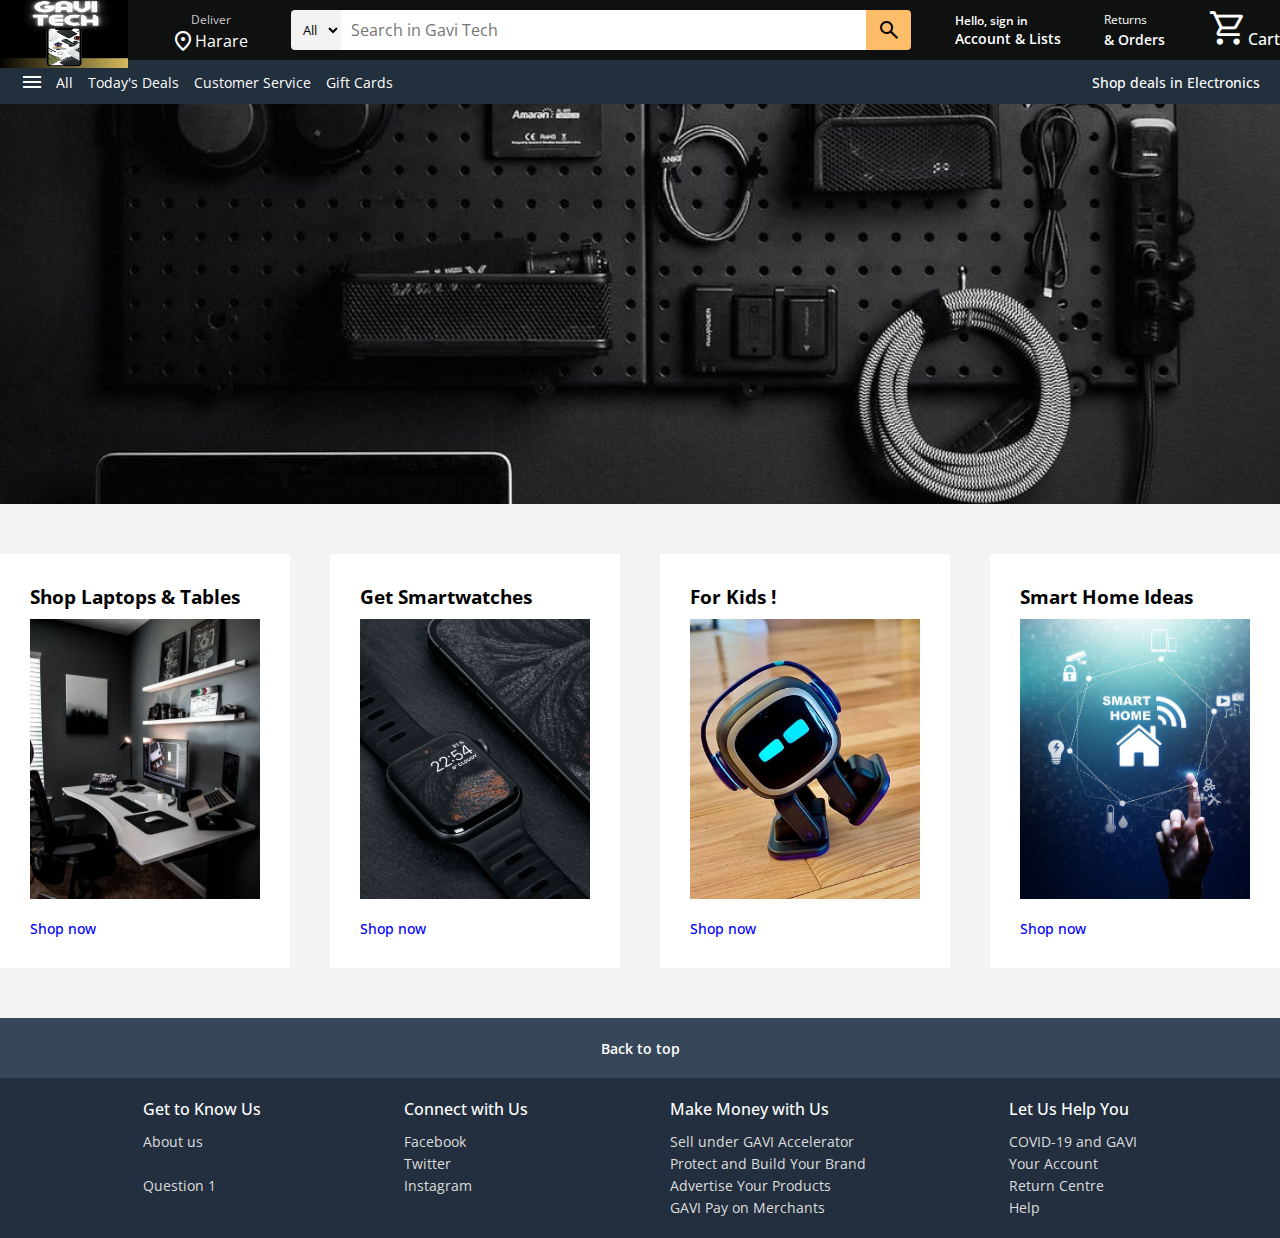
<file: index.html>
<!DOCTYPE html>
<html lang="en">
<head>
  <meta charset="UTF-8">
  <meta name="viewport" content="width=device-width, initial-scale=1.0">
  <title>GAVI Tech</title>
  <link rel="stylesheet" href="style.css">
  <link rel="stylesheet" href="https://fonts.googleapis.com/css2?family=Material+Symbols+Outlined:opsz,wght,FILL,GRAD@20..48,100..700,0..1,-50..200">
</head>
<body>
    <header>
      <nav class="navbar">
        <div class="nav-logo">
          <a href="#"><img height="70" src="images/GAVI_logo.jpeg" alt="logo"></a>
        </div>
        <div class="address">
          <a href="#" class="deliver">Deliver</a>
          <div class="map-icon">
            <span class="material-symbols-outlined">location_on</span>
            <a href="#" class="location">Harare</a>
          </div>
        </div>

        <div class="nav-search">
          <select class="select-search">
            <option>All</option>
            <option>Watches</option>
            <option>laptops</option>

          </select>
          <input type="text" placeholder="Search in Gavi Tech" class="search-input">
          <div class="search-icon">
            <span class="material-symbols-outlined">search</span>
          </div>
        </div>

        <div class="sign-in">
         <a href="login.html" target="_blank"> <p>Hello, sign in</p>
          <span>Account &amp; Lists</span></a>
        </div>

        <div class="returns">
          <a href="#"><p>Returns</p>
            <span>&amp; Orders</span></a>
        </div>

        <div class="cart">
          <a href="#">
            <span class="material-symbols-outlined cart-icon">shopping_cart</span>
            </a>
            <p>Cart</p>
        </div>
      </nav>
      
      <div class="banner">
        <div class="banner-content">
          <div class="panel">
            <span class="material-symbols-outlined">menu</span>
            <a href="#">All</a>
          </div>
  
          <ul class="links">
            <li><a href="#">Today's Deals</a></li>
            <li><a href="#">Customer Service</a></li>
            <li><a href="#">Gift Cards</a></li>
          </ul>
          <div class="deals">
            <a href="#">Shop deals in Electronics</a>
          </div>
        </div>
      </div>
    </header>

    <section class="hero-section"></section>

    <section class="shop-section">
      <div class="shop-images">
        <div class="shop-link">
          <h3>Shop Laptops &amp; Tables</h3>
          <img src="images/img-1.jpeg" alt="card">
          <a href="items/laptopandtable.jpeg" target="_blank">Shop now</a>
        </div>
        <div class="shop-link">
          <h3>Get Smartwatches</h3>
          <img src="images/img-2.jpeg" alt="card">
          <a href="items/watch.jpeg" target="_blank">Shop now</a>
        </div>
        <div class="shop-link">
          <h3>For Kids !</h3>
          <img src="images/img-3.jpeg" alt="card">
          <a href="items/kids.jpeg" target="_blank">Shop now</a>
        </div>
        <div class="shop-link">
          <h3>Smart Home Ideas</h3>
          <img src="images/img-4.jpeg" alt="card">
          <a href="items/home.jpeg" target="_blank">Shop now</a>
        </div>
      </div>
    </section>

    <footer>
      <a href="#" class="footer-title">
        Back to top
      </a>
      <div class="footer-items">
        <ul>
          <h3>Get to Know Us</h3>
          <li><a href="aboutUs.html">About us</a></li>
          <br/>
          <li><a href="AnswerToNum1.html" target="_blank">Question 1</a> </li>

        </ul>
        <ul>
          <h3>Connect with Us</h3>
          <li><a href="#">Facebook</a></li>
          <li><a href="#">Twitter</a></li>
          <li><a href="#">Instagram</a></li>
        </ul>
        <ul>
          <h3>Make Money with Us</h3>
          <li><a href="#">Sell under GAVI Accelerator</a></li>
          <li><a href="#">Protect and Build Your Brand</a></li>
          <li><a href="#">Advertise Your Products</a></li>
          <li><a href="#">GAVI Pay on Merchants</a></li>
        </ul>
        <ul>
          <h3>Let Us Help You</h3> 
          <li><a href="#">COVID-19 and GAVI</a></li>
          <li><a href="#">Your Account</a></li>
          <li><a href="#">Return Centre</a></li>
          <li><a href="Enquiries.html" target="_blank">Help</a></li> <!--lINK TO THE ENQUIRY PAGE-->
        </ul>
      </div>
    </footer>

</body>
</html>
</file>
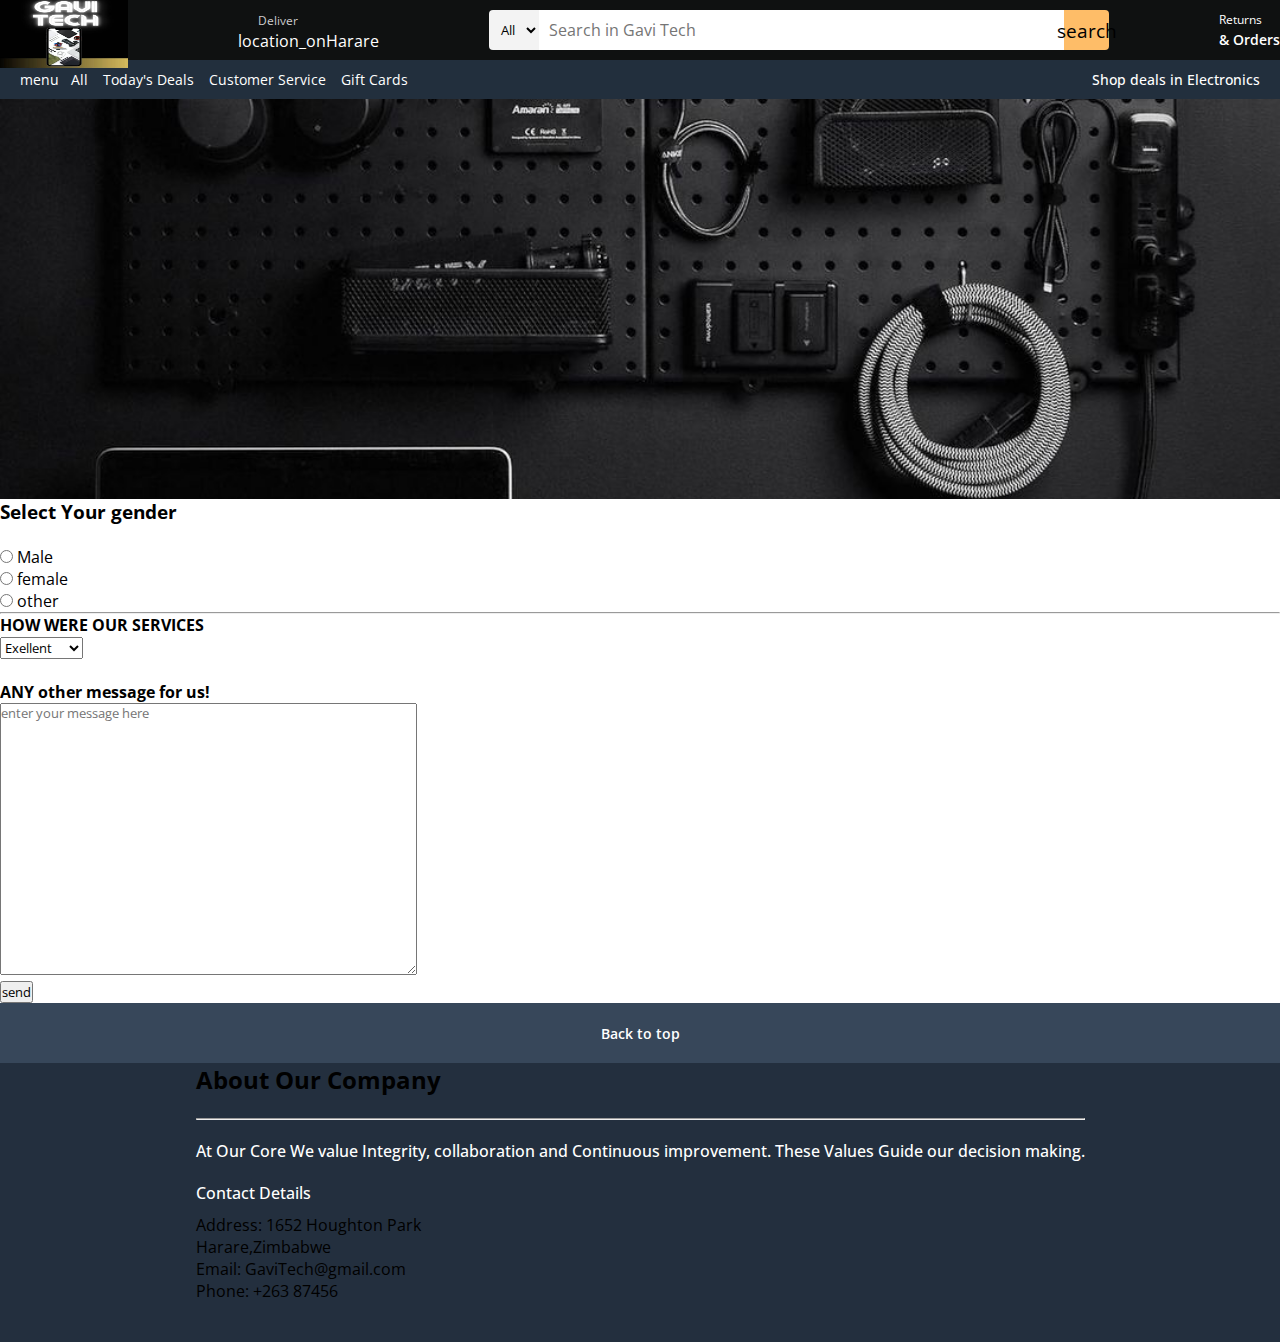
<file: aboutUs.html>
<!DOCTYPE html>
<html lang="en">

<head>
  <meta charset="UTF-8">
  <meta name="viewport" content="width=device-width, initial-scale=1.0">
  <title>About</title>
  <link rel="stylesheet" href="style.css">
</head>

<body>
  <header>
    <header>
        <nav class="navbar">
          <div class="nav-logo">
            <a href="#"><img height="70" src="images/GAVI_logo.jpeg" alt="logo"></a>
          </div>
          <div class="address">
            <a href="#" class="deliver">Deliver</a>
            <div class="map-icon">
              <span class="material-symbols-outlined">location_on</span>
              <a href="#" class="location">Harare</a>
            </div>
          </div>
  
          <div class="nav-search">
            <select class="select-search">
              <option>All</option>
              <option>Watches</option>
              <option>laptops</option>
  
            </select>
            <input type="text" placeholder="Search in Gavi Tech" class="search-input">
            <div class="search-icon">
              <span class="material-symbols-outlined">search</span>
            </div>
          </div>
  
          
          <div class="returns">
            <a href="#"><p>Returns</p>
              <span>&amp; Orders</span></a>
          </div>
  
        </nav>
        
        <div class="banner">
          <div class="banner-content">
            <div class="panel">
              <span class="material-symbols-outlined">menu</span>
              <a href="#">All</a>
            </div>
    
            <ul class="links">
              <li><a href="#">Today's Deals</a></li>
              <li><a href="#">Customer Service</a></li>
              <li><a href="#">Gift Cards</a></li>
            </ul>
            <div class="deals">
              <a href="#">Shop deals in Electronics</a>
            </div>
          </div>
        </div>
      </header>
  </header>

  <div class="hero-section">
    <section class="hero-section"></section>
  </div>
  <form>

    <!--This for radio button-->
    <h3>Select Your gender</h3> <br/> 
    <input type="radio" id="male" name="gender">
    <label for="male">Male </label>
<br>
<input type="radio" id="female" name="gender">
<label for="female">female</label>
<br>
<input type="radio" id="other" name="gender">
<label for="other">other</label>

<!--The drop down menu--> <br/> <hr/>
<h4>HOW WERE OUR SERVICES</h4>
<select name="feedback" id="">
 <option value="5">Exellent</option>
 <option value="4">Very good</option>
 <option value="3">good</option>
 <option value="2">fair</option>
 <option value="1">Poor</option>
</select>
<br/> <br/>
<h4>ANY other message for us!</h4>
<textarea name="" id="" cols="50" rows="15" placeholder="enter your message here"></textarea>
<br>

<input type="submit" value="send">

<footer>
    <a href="#" class="footer-title">
        Back to top
    </a>
    <div class="footer-items">
      <ul>
            <h2>About Our Company</h2> <br/> <hr/>
            <div class="company-profile">
              <h3>At Our Core We value Integrity, collaboration and Continuous improvement. These Values Guide our decision making.</h3>
              <p></p>
            </div>
            <div class="contact-details">
              <h3>Contact Details</h3>
              <ul>
                <li>Address: 1652 Houghton Park
                <br/> Harare,Zimbabwe
                </li>
                <li>Email: GaviTech@gmail.com</li>
                <li>Phone: +263 87456</li>
              </ul>
        </ul>
              </div>
            </div>
          </div>
  </footer>

</body>

</html>
</file>
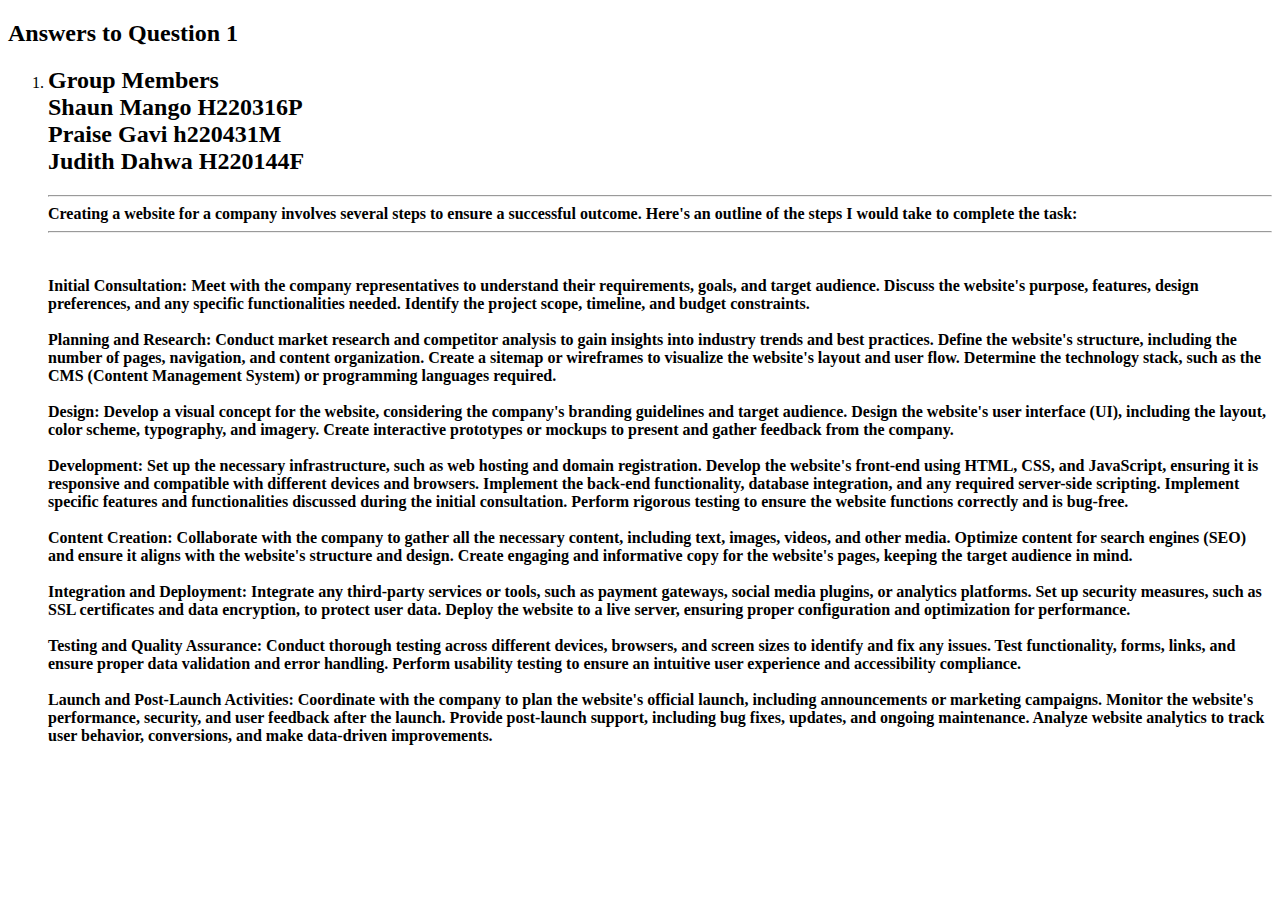
<file: AnswerToNum1.html>
<!DOCTYPE html>
<html lang="en">
<head>
    <meta charset="UTF-8">
    <meta name="viewport" content="width=device-width, initial-scale=1.0">
    <title>Document</title>
</head>
<body>
    <div class="answers-section">
        <h2>Answers to Question 1</h2>
          <ol>
            <li>
                <strong> 
                    <h2>Group Members <br>
                        
                        Shaun Mango H220316P <br/>
                        Praise Gavi h220431M <br/>
                        Judith Dahwa H220144F <br/>
                    </h2>
                    <hr/>
                    Creating a website for a company involves several steps to ensure a successful outcome. Here's an outline of the steps I would take to complete the task:

                    <hr/> <br/> <br/> Initial Consultation:
        Meet with the company representatives to understand their requirements, goals, and target audience.
        Discuss the website's purpose, features, design preferences, and any specific functionalities needed.
        Identify the project scope, timeline, and budget constraints.
<br/> <br/>
    Planning and Research:
        Conduct market research and competitor analysis to gain insights into industry trends and best practices.
        Define the website's structure, including the number of pages, navigation, and content organization.
        Create a sitemap or wireframes to visualize the website's layout and user flow.
        Determine the technology stack, such as the CMS (Content Management System) or programming languages required.
<br/> <br/>
    Design:
        Develop a visual concept for the website, considering the company's branding guidelines and target audience.
        Design the website's user interface (UI), including the layout, color scheme, typography, and imagery.
        Create interactive prototypes or mockups to present and gather feedback from the company.
<br/> <br/>
    Development:
        Set up the necessary infrastructure, such as web hosting and domain registration.
        Develop the website's front-end using HTML, CSS, and JavaScript, ensuring it is responsive and compatible with different devices and browsers.
        Implement the back-end functionality, database integration, and any required server-side scripting.
        Implement specific features and functionalities discussed during the initial consultation.
        Perform rigorous testing to ensure the website functions correctly and is bug-free.
<br/> <br/>
    Content Creation:
        Collaborate with the company to gather all the necessary content, including text, images, videos, and other media.
        Optimize content for search engines (SEO) and ensure it aligns with the website's structure and design.
        Create engaging and informative copy for the website's pages, keeping the target audience in mind.
<br/> <br/>
    Integration and Deployment:
        Integrate any third-party services or tools, such as payment gateways, social media plugins, or analytics platforms.
        Set up security measures, such as SSL certificates and data encryption, to protect user data.
        Deploy the website to a live server, ensuring proper configuration and optimization for performance.
        <br/> <br/>
    Testing and Quality Assurance:
        Conduct thorough testing across different devices, browsers, and screen sizes to identify and fix any issues.
        Test functionality, forms, links, and ensure proper data validation and error handling.
        Perform usability testing to ensure an intuitive user experience and accessibility compliance.
        <br/> <br/>
    Launch and Post-Launch Activities:
        Coordinate with the company to plan the website's official launch, including announcements or marketing campaigns.
        Monitor the website's performance, security, and user feedback after the launch.
        Provide post-launch support, including bug fixes, updates, and ongoing maintenance.
        Analyze website analytics to track user behavior, conversions, and make data-driven improvements.

                </strong>
            </li>
          </ol>
    </div>
</body>
</html>
</file>
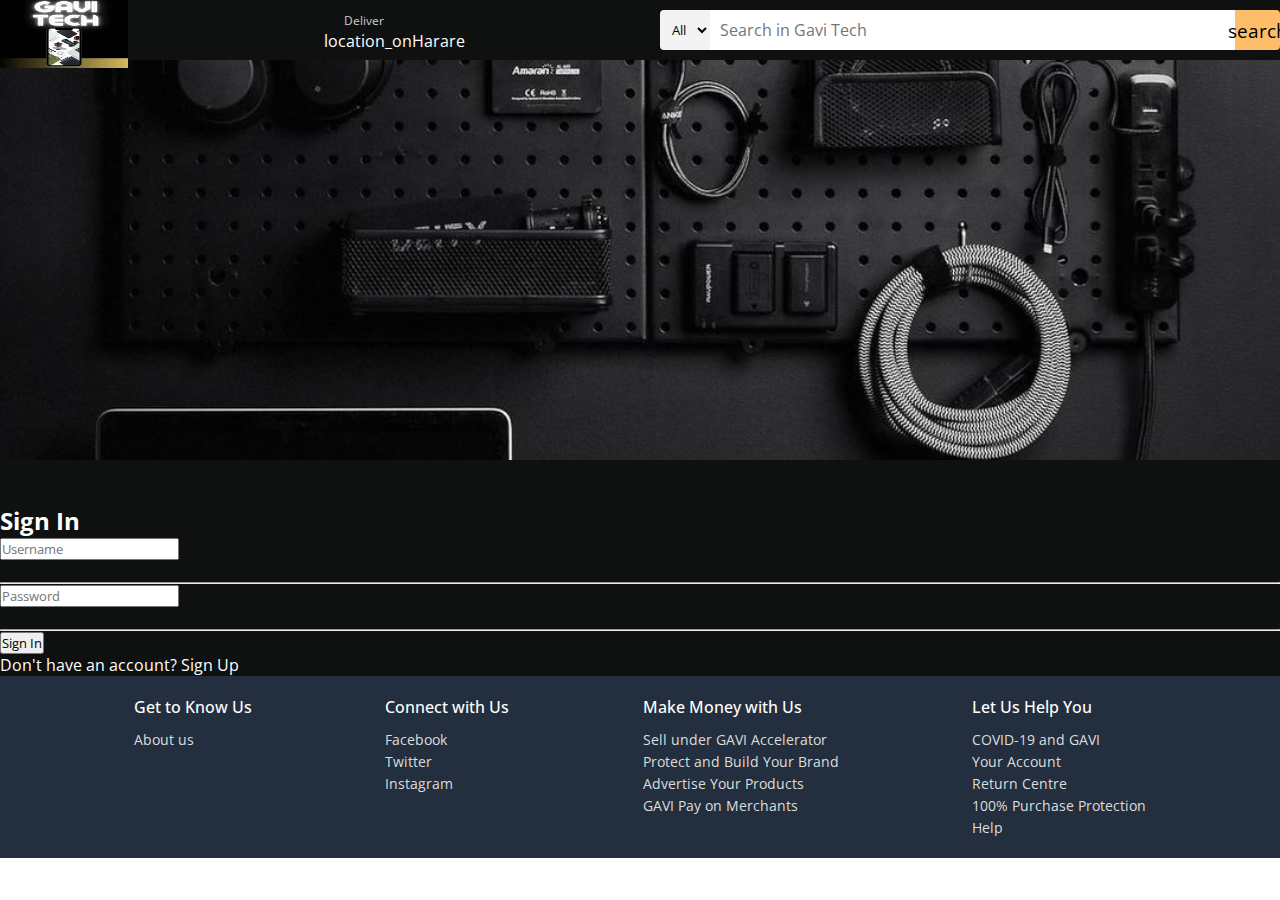
<file: login.html>
<!DOCTYPE html>
<html lang="en">

<head>
  <meta charset="UTF-8">
  <meta name="viewport" content="width=device-width, initial-scale=1.0">
  <title>Sign In</title>
  <link rel="stylesheet" href="style.css">
</head>

<body>
  <header>
    <header>
        <nav class="navbar">
          <div class="nav-logo">
            <a href="#"><img height="70" src="images/GAVI_logo.jpeg" alt="logo"></a>
          </div>
          <div class="address">
            <a href="#" class="deliver">Deliver</a>
            <div class="map-icon">
              <span class="material-symbols-outlined">location_on</span>
              <a href="#" class="location">Harare</a>
            </div>
          </div>
  
          <div class="nav-search">
            <select class="select-search">
              <option>All</option>
              <option>Watches</option>
              <option>laptops</option>
  
            </select>
            <input type="text" placeholder="Search in Gavi Tech" class="search-input">
            <div class="search-icon">
              <span class="material-symbols-outlined">search</span>
            </div>
          </div>
  </header>

  <section class="hero-section"></section>

  <div class="sign-in-page">
    <div class="sign-in-form">
        <br/>
        <br/>
      <h2 style="color:white">Sign In</h2>
     
      <form>
        <input type="text" placeholder="Username" required> <br/> <br/> <hr/>
        <input type="password" placeholder="Password" required> <br/> <br/> <hr/>
        <button type="submit">Sign In</button>
      </form>
      <p style="color:white">Don't have an account? <a href="#">Sign Up</a></p>
    </div>
  </div>

  <footer>
    <!-- Footer content -->
    <div class="footer-items">
        <ul>
          <h3>Get to Know Us</h3>
          <li><a href="#">About us</a></li>

        </ul>
        <ul>
          <h3>Connect with Us</h3>
          <li><a href="#">Facebook</a></li>
          <li><a href="#">Twitter</a></li>
          <li><a href="#">Instagram</a></li>
        </ul>
        <ul>
          <h3>Make Money with Us</h3>
          <li><a href="#">Sell under GAVI Accelerator</a></li>
          <li><a href="#">Protect and Build Your Brand</a></li>
          <li><a href="#">Advertise Your Products</a></li>
          <li><a href="#">GAVI Pay on Merchants</a></li>
        </ul>
        <ul>
          <h3>Let Us Help You</h3>
          <li><a href="#">COVID-19 and GAVI</a></li>
          <li><a href="#">Your Account</a></li>
          <li><a href="#">Return Centre</a></li>
          <li><a href="#">100% Purchase Protection</a></li>
          <li><a href="#">Help</a></li>
        </ul>
      </div>
  </footer>
</body>

</html>
</file>
<file: style.css>
@import url("https://fonts.googleapis.com/css2?family=Open+Sans:wght@200;300;400;500;600;700&display=swap");

* {
  margin: 0;
  padding: 0;
  box-sizing: border-box;
  font-family: "Open Sans", sans-serif;
}

html {
  scroll-behavior: smooth;
}

a {
  text-decoration: none;
  color: #fff;
}

a:hover {
  color: #ddd;
}

/* Header or Navbar */
header {
  width: 100%;
  background-color: #0f1111;
}

.navbar {
  height: 60px;
  display: flex;
  align-items: center;
  justify-content: space-between;
  cursor: pointer;
  color: #fff;
  max-width: 1280px;
  margin: 0 auto;
}

.nav-logo img {
  margin-top: 10px;
  width: 128px;
}

.address .deliver {
  margin-left: 20px;
  font-size: 0.75rem;
  color: #ccc;
}

.address .map-icon {
  display: flex;
  align-items: center;
}


.nav-search {
  display: flex;
  justify-content: space-evenly;
  max-width: 620px;
  width: 100%;
  height: 40px;
  border-radius: 4px;
}

.select-search {
  background: #f3f3f3;
  width: 50px;
  text-align: center;
  border-top-left-radius: 4px;
  border-bottom-left-radius: 4px;
  border: none;
}

.search-input {
  max-width: 600px;
  width: 100%;
  font-size: 1rem;
  border: none;
  outline: none;
  padding-left: 10px;
}

.search-icon {
  max-width: 45px;
  width: 100%;
  display: flex;
  justify-content: center;
  align-items: center;
  font-size: 1.2rem;
  background: #febd68;
  color: #000;
  cursor: pointer;
  border-top-right-radius: 4px;
  border-bottom-right-radius: 4px;
}

.sign-in p,
.returns p {
  font-size: 0.75rem;
}

.sign-in,
.returns span {
  font-size: 0.875rem;
  font-weight: 600;
}

.cart {
  display: flex;
}

.cart .cart-icon {
  font-size: 2.5rem
}

.cart p {
  margin-top: 20px;
  font-weight: 500;
}

.banner {
  padding: 10px 20px;
  background: #222f3d;
  color: #fff;
  font-size: 0.875rem;
}

.banner-content {
  margin: 0 auto;
  max-width: 1280px;
  display: flex;
  align-items: center;
  justify-content: space-between;
}

.panel {
  max-width: 1280px;
  display: flex;
  align-items: center;
  gap: 5px;
  cursor: pointer;
}

.panel span {
  margin-right: 7px;
}

.links {
  display: flex;
  align-items: center;
  list-style: none;
  gap: 15px;
  flex-grow: 1;
  margin-left: 15px;
}

.links a {
  padding: 10px 0;
}

.deals a {
  font-size: 0.9rem;
  font-weight: 500;
  white-space: nowrap;
}

/* Hero Section */
.hero-section {
  height: 400px;
  background-image: url("images/hero-img.jpeg");
  background-position: center;
  background-size: cover;
}

/* Shop Section */
.shop-section {
  display: flex;
  align-items: center;
  flex-direction: column;
  background-color: #f3f3f3;
  padding: 50px 0;
}

.shop-images {
  display: grid;
  grid-template-columns: repeat(auto-fit, minmax(250px, 1fr));
  gap: 40px;
  max-width: 1280px;
  width: 100%;
}

.shop-link {
  background-color: #fff;
  padding: 30px;
  display: flex;
  cursor: pointer;
  flex-direction: column;
  white-space: nowrap;
}


.shop-link img {
  width: 100%;
  height: 280px;
  object-fit: cover;
  margin-bottom: 10px;
}

.shop-link h3 {
  margin-bottom: 10px;
}

.shop-link a {
  display: inline-block;
  margin-top: 10px;
  font-size: 0.9rem;
  color: blue;
  font-weight: 500;
  transition: color 0.3s ease;
}

.shop-link:hover a {
  color: #c7511f;
  text-decoration: underline;
}

/* Footer */
.footer-title {
  display: flex;
  align-items: center;
  justify-content: center;
  background-color: #37475a;
  color: #fff;
  font-size: 0.875rem;
  font-weight: 600;
  height: 60px;
}

.footer-items {
  display: flex;
  justify-content: space-evenly;
  width: 100%;
  margin: 0 auto;
  background: #232f3e;
}

.footer-items h3 {
  font-size: 1rem;
  font-weight: 500;
  color: #fff;
  margin: 20px 0 10px 0;
}

.footer-items ul {
  list-style: none;
  margin-bottom: 20px;
}

.footer-items li a {
  color: #ddd;
  font-size: 0.875rem;
}

.footer-items li a:hover {
  text-decoration: underline;
}
</file>
